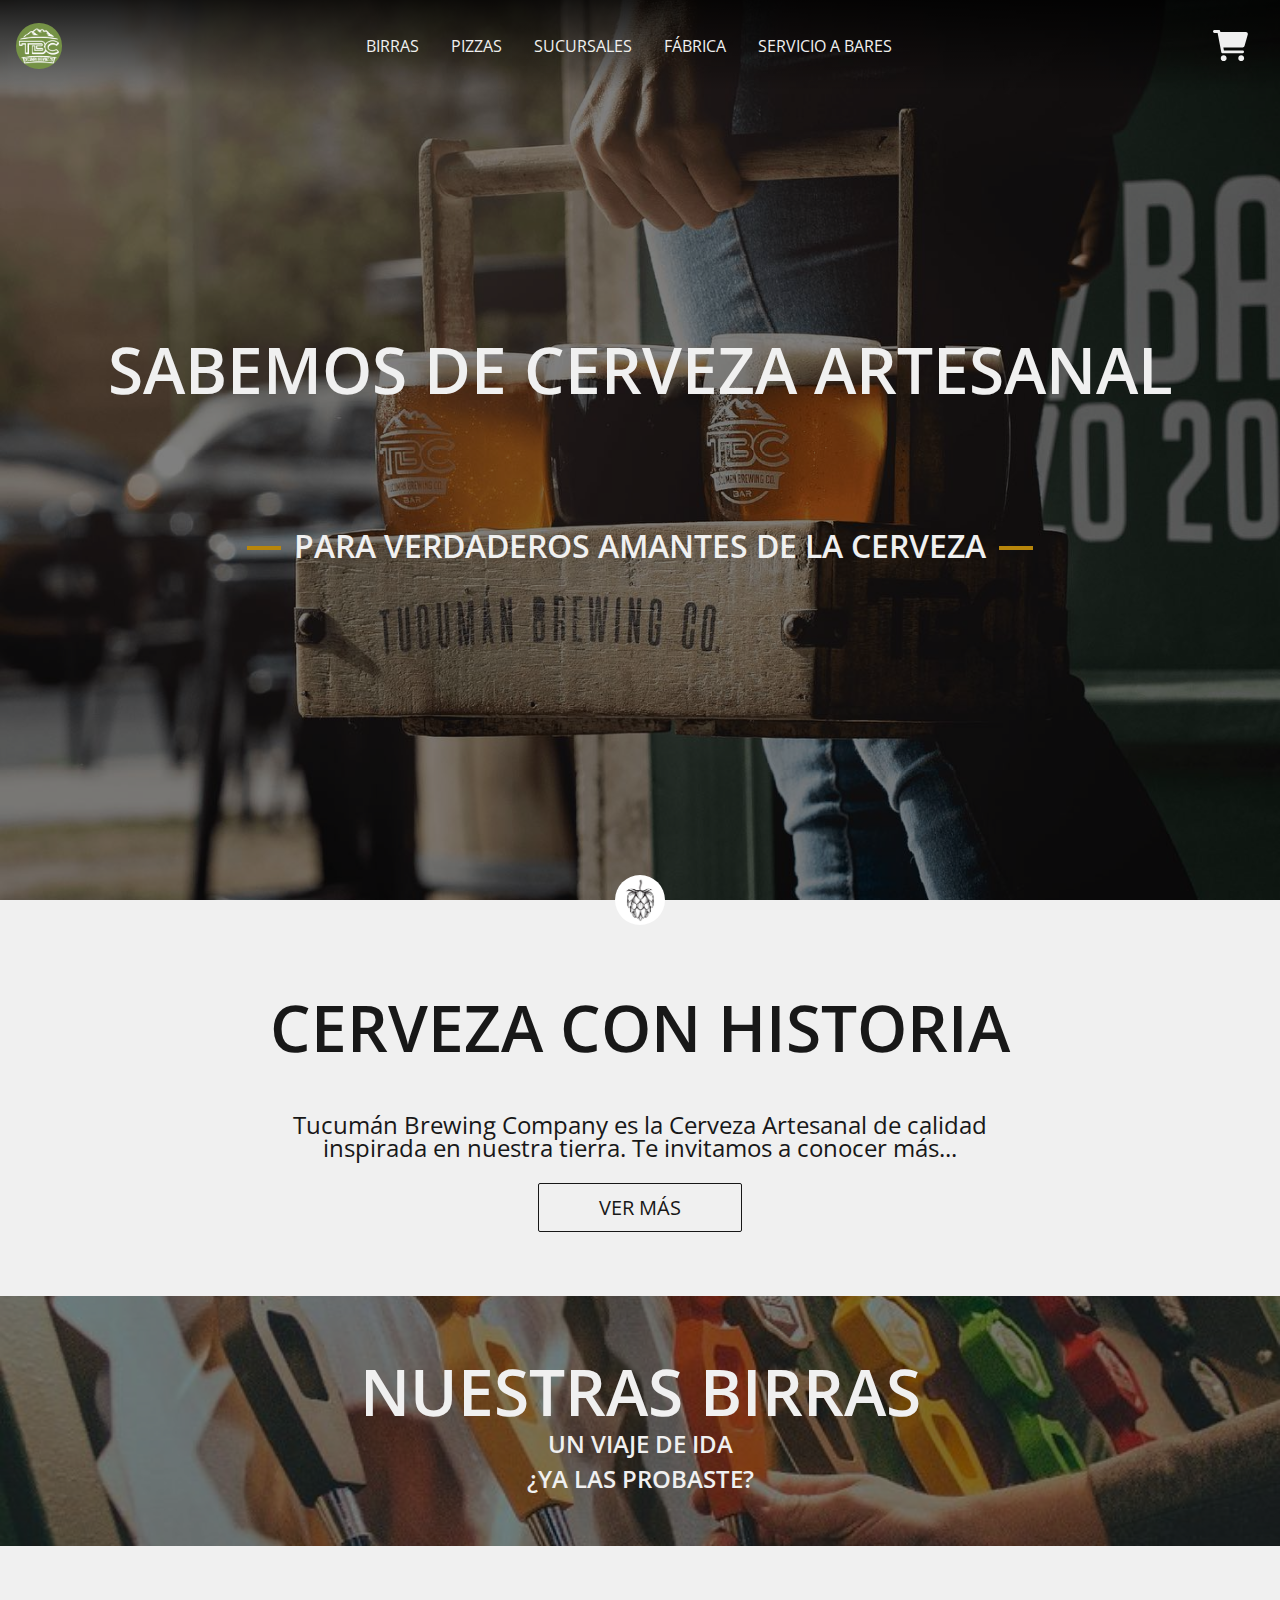
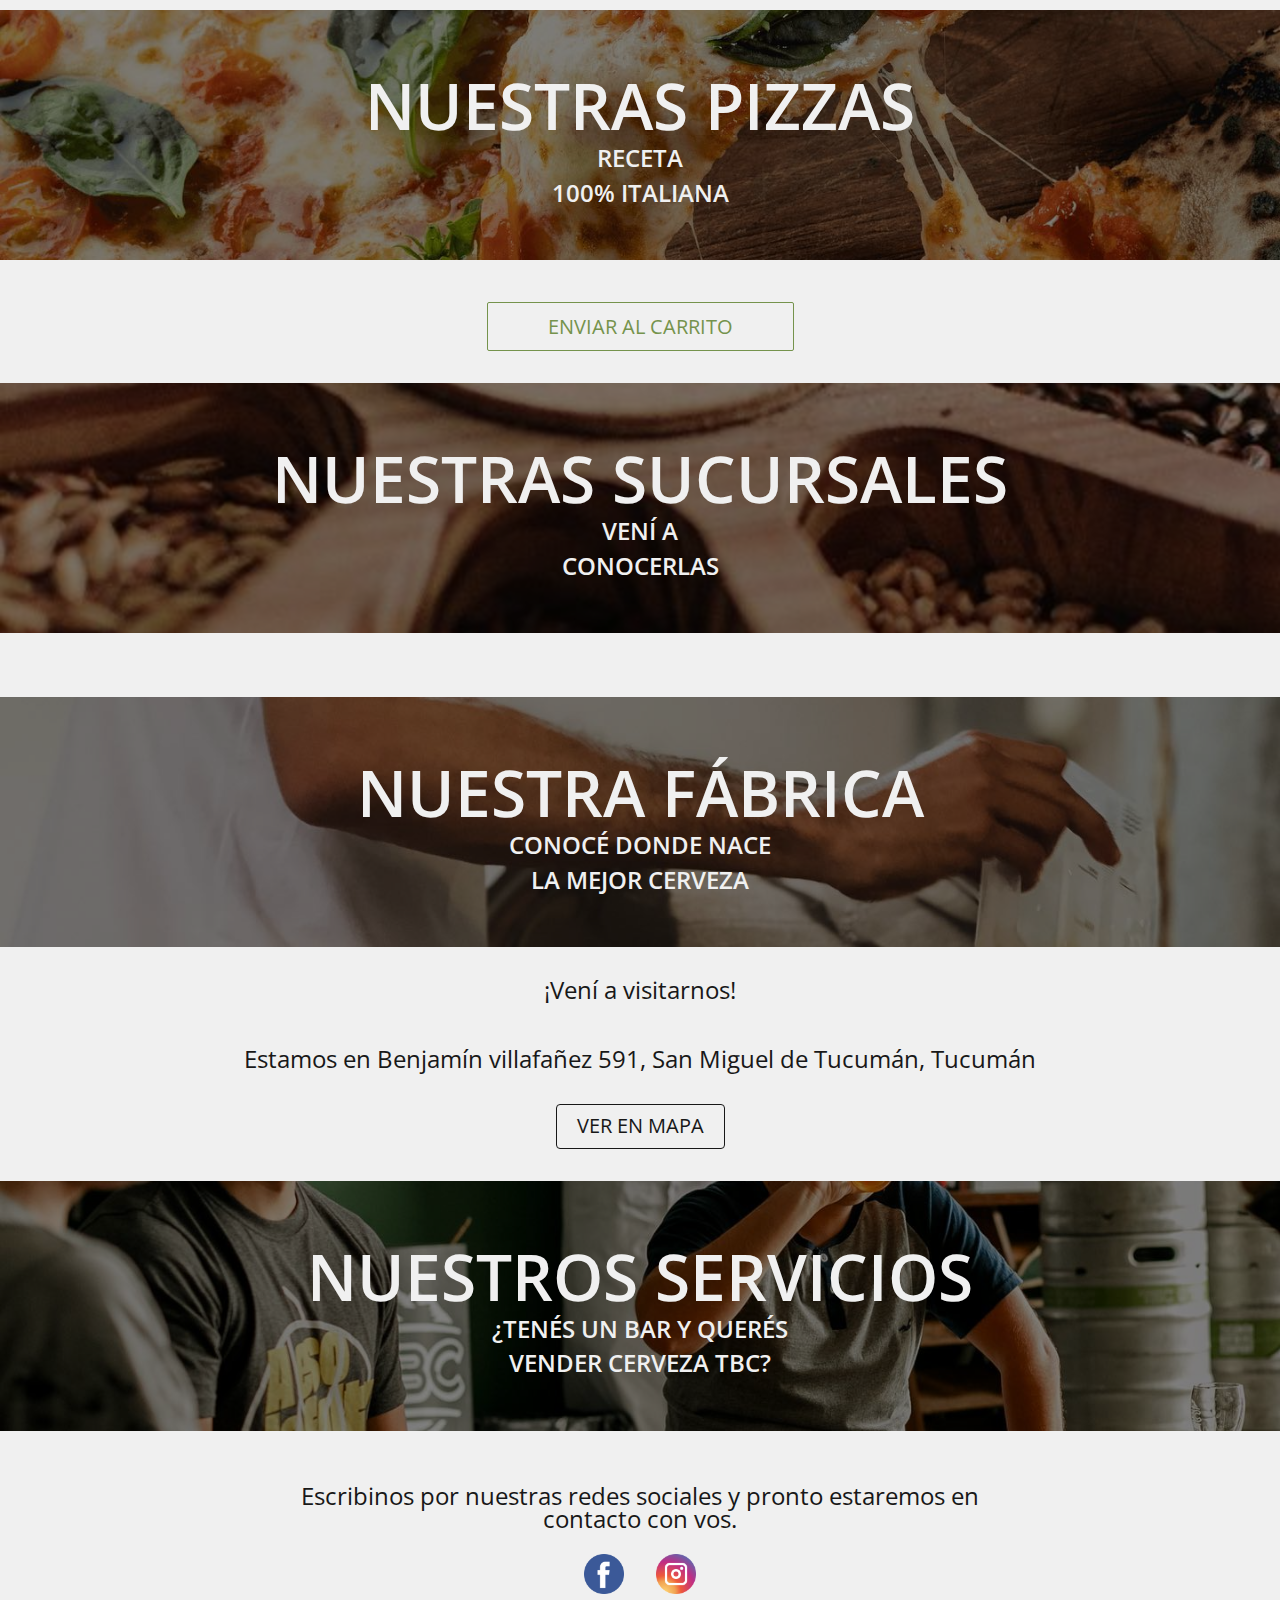
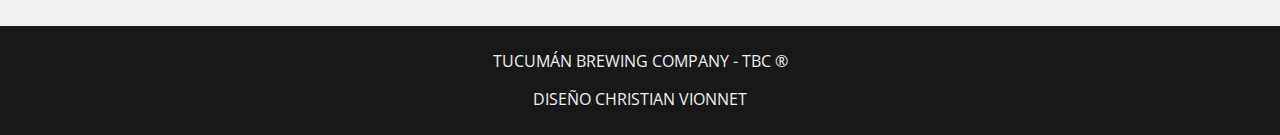
<file: index.html>
<!DOCTYPE html>
<html lang="en">
  <head>
    <meta charset="UTF-8" />
    <meta http-equiv="X-UA-Compatible" content="IE=edge" />
    <meta name="viewport" content="width=device-width, initial-scale=1.0" />
    <meta name="author" content="Christian Vionnet" />
    <link rel="stylesheet" href="style.css" />
    <link rel="icon" href="image/logo.png" />
    <link rel="preconnect" href="https://fonts.googleapis.com" />
    <link rel="preconnect" href="https://fonts.gstatic.com" crossorigin />
    <link
      href="https://fonts.googleapis.com/css2?family=Open+Sans:wght@300;800&display=swap"
      rel="stylesheet"
    />
    <title>TBC - Tucumán Brewing Company</title>
  </head>
  <!-- BODY -->
  <body class="body">
    <!-- HEADER -->
    <header class="header">
      <nav class="nav">
        <div class="nav__img">
          <a href="#">
            <img src="image/logo.png" alt="tbc-logo" />
          </a>
        </div>
        <div class="nav__container--menu">
          <ul>
            <li id="menu-back">
              <a href="#">Tucuman Brewing Company ®</a
              ><svg
                xmlns="http://www.w3.org/2000/svg"
                viewBox="0 0 448 512"
                id="arrow-svg"
              >
                <path
                  d="M438.6 278.6l-160 160C272.4 444.9 264.2 448 256 448s-16.38-3.125-22.62-9.375c-12.5-12.5-12.5-32.75 0-45.25L338.8 288H32C14.33 288 .0016 273.7 .0016 256S14.33 224 32 224h306.8l-105.4-105.4c-12.5-12.5-12.5-32.75 0-45.25s32.75-12.5 45.25 0l160 160C451.1 245.9 451.1 266.1 438.6 278.6z"
                />
              </svg>
            </li>
            <li><a href="#beers">BIRRAS</a></li>
            <li><a href="#pizzas">PIZZAS</a></li>
            <li><a href="#branches">SUCURSALES</a></li>
            <li><a href="#factory">FÁBRICA</a></li>
            <li><a href="#services">SERVICIO A BARES</a></li>
          </ul>
          <div class="nav__media">
            <a href="https://www.facebook.com/TBC.CervezaArtesanal">
              <img src="image/media1.png" alt="facebook-logo"
            /></a>

            <a href="https://www.instagram.com/tbc.cervezaartesanal/?hl=es-la">
              <img src="image/media2.png" alt="instagram-logo"
            /></a>
          </div>
        </div>
        <div class="nav__buttons">
          <a class="nav__cart" href="#">
            <svg
              class="svg__art"
              xmlns="http://www.w3.org/2000/svg"
              viewBox="0 0 576 512"
            >
              <path
                d="M96 0C107.5 0 117.4 8.19 119.6 19.51L121.1 32H541.8C562.1 32 578.3 52.25 572.6 72.66L518.6 264.7C514.7 278.5 502.1 288 487.8 288H170.7L179.9 336H488C501.3 336 512 346.7 512 360C512 373.3 501.3 384 488 384H159.1C148.5 384 138.6 375.8 136.4 364.5L76.14 48H24C10.75 48 0 37.25 0 24C0 10.75 10.75 0 24 0H96zM128 464C128 437.5 149.5 416 176 416C202.5 416 224 437.5 224 464C224 490.5 202.5 512 176 512C149.5 512 128 490.5 128 464zM512 464C512 490.5 490.5 512 464 512C437.5 512 416 490.5 416 464C416 437.5 437.5 416 464 416C490.5 416 512 437.5 512 464z"
              />
            </svg>
          </a>
          <div class="nav__menu">
            <div></div>
          </div>
        </div>
      </nav>
    </header>
    <!-- HEADER -->
    <main class="main">
      <!-- LANDING -->
      <article class="landing">
        <!-- LANDING 1 -->
        <article>
          <div class="landing__container--1">
            <div class="overlay">
              <h2 class="landing__h2">SABEMOS DE CERVEZA ARTESANAL</h2>
              <div>
                <p class="landing__p">Para verdaderos amantes de la cerveza</p>
              </div>
            </div>
          </div>
        </article>
        <!-- LANDING 1 -->

        <article class="landing__img">
          <img src="image/lupulo.webp" alt="beer-image" />
        </article>

        <!-- LANDING 2 -->
        <article class="landing__container--2">
          <div>
            <h2 class="landing__h2 landing__h2--dark">Cerveza con historia</h2>
            <p class="landing__p--dark">
              Tucumán Brewing Company es la Cerveza Artesanal de calidad
              inspirada en nuestra tierra. Te invitamos a conocer más...
            </p>
            <a href="#branches">
              <button class="landing__button" id="seeMore">Ver más</button>
            </a>
          </div>
        </article>
        <!-- LANDING 2 -->

        <!-- LANDING 3 CERVEZAS-->
        <article class="landing__container--3" id="beers">
          <div class="landing__img--2">
            <img
              src="image/120342080_192883139037392_7417091487446061654_n.jpg"
              alt="beer-image"
            />
            <h2 class="landing__h2 landing__h2--drinks">Nuestras birras</h2>
            <div class="landing__prices">
              <span>Un viaje de ida</span>
              <span>¿Ya las probaste?</span>
            </div>
          </div>

          <!-- BEER TEMPLATE CONTAINER -->
          <div>
            <ul class="landing__ul" id="beer-items"></ul>
          </div>
          <!-- BEER TEMPLATE CONTAINER -->

          <!-- TEMPLATE BEER-->
          <template id="beer__template">
            <li class="landing__li">
              <figure>
                <img class="landing__img--beer" />
              </figure>
              <div>
                <div class="landing__bar">
                  <h3 class="landing__style"></h3>
                  <div>
                    <button class="landing__substract" type="button">-</button>
                    <input class="landing__input" type="number" value="0" />
                    <button class="landing__add" type="button">+</button>
                  </div>
                </div>
                <p class="landing__info"></p>
                <div>
                  <span>Amargor</span>
                  <span class="landing__ibus"></span>
                </div>
                <div>
                  <span>Graduación</span>
                  <span class="landing__vol"></span>
                </div>
                <div class="landing__price--container">
                  <span>$</span>
                  <span class="landing__price"></span>
                </div>
              </div>
            </li>
          </template>
          <!-- TEMPLATE BEER -->
        </article>
        <!-- LANDING 3 CERVEZAS -->

        <!-- LANDING 4 PIZZAS -->
        <article class="landing__container--4" id="pizzas">
          <div class="landing__img--2">
            <img src="image/pizza.jpg" alt="beer-image" />
            <h2 class="landing__h2 landing__h2--drinks">Nuestras pizzas</h2>
            <div class="landing__prices">
              <span>Receta </span>
              <span>100% italiana</span>
            </div>
          </div>

          <!-- PIZZA TEMPLATE CONTAINER -->
          <div>
            <ul class="landing__ul" id="pizza-items"></ul>
          </div>
          <!-- PIZZA TEMPLATE CONTAINER -->

          <div class="landing__submit">
            <button
              id="button-send-order"
              class="landing__button landing__button--green"
              type="submit"
            >
              Enviar al carrito
            </button>
          </div>

          <!-- TEMPLATE PIZZA -->
          <template id="pizza__template">
            <li class="landing__li">
              <div class="landing__bar">
                <h3 class="landing__style"></h3>
                <div>
                  <button class="landing__substract" type="button">-</button>
                  <input class="landing__input" type="number" value="0" />
                  <button class="landing__add" type="button">+</button>
                </div>
              </div>
              <p class="landing__info"></p>
              <div class="landing__price--container">
                <span>$</span>
                <span class="landing__price"></span>
              </div>
            </li>
          </template>
          <!-- TEMPLATE PIZZA -->
        </article>
        <!-- LANDING 4 PIZZAS -->

        <!-- LANDING 5 -->
        <article class="landing__container--5" id="branches">
          <div class="landing__img--2">
            <img src="image/branch.jpg" alt="beer-image" />
            <h2 class="landing__h2 landing__h2--drinks">Nuestras sucursales</h2>
            <div class="landing__prices">
              <span>Vení a</span>
              <span>conocerlas</span>
            </div>
          </div>

          <!-- BRANCH TEMPLATE CONTAINER -->
          <div>
            <ul class="landing__ul" id="branch-items"></ul>
          </div>
          <!-- BRANCH TEMPLATE CONTAINER -->

          <!-- TEMPLATE BRANCHES -->
          <template id="branch__template">
            <div class="landing__branch">
              <img alt="branch-image" />
              <div class="branch__info hidden">
                <h3></h3>
                <p></p>
                <a>Ver en mapa</a>
              </div>
            </div>
          </template>
          <!-- TEMPLATE BRANCHES -->
        </article>
        <!-- LANDING 5 -->

        <!-- LANDING 6 -->
        <article class="landing__container--6" id="factory">
          <div class="landing__img--2">
            <img src="image/factory-2.jpg" alt="beer-image" />
            <h2 class="landing__h2 landing__h2--drinks">Nuestra fábrica</h2>
            <div class="landing__prices">
              <span>Conocé donde nace</span>
              <span>la mejor cerveza</span>
            </div>
          </div>
          <div>
            <p class="landing__p--dark">¡Vení a visitarnos!</p>
            <p class="landing__p--dark">
              Estamos en Benjamín villafañez 591, San Miguel de Tucumán, Tucumán
            </p>
            <a href="https://goo.gl/maps/YFb5i4Q2Z3qqesgZ8">Ver en mapa</a>
          </div>
        </article>
        <!-- LANDING 6 -->

        <!-- LANDING 7 -->
        <article class="landing__container--7" id="services">
          <div class="landing__img--2">
            <img src="image/carrousel-factory.jpg" alt="beer-image" />
            <h2 class="landing__h2 landing__h2--drinks">Nuestros servicios</h2>
            <div class="landing__prices">
              <span>¿Tenés un bar y querés</span>
              <span> vender cerveza TBC?</span>
            </div>
          </div>
          <div>
            <p class="landing__p--dark">
              Escribinos por nuestras redes sociales y pronto estaremos en
              contacto con vos.
            </p>
          </div>
          <div class="landing__media">
            <a href="https://www.facebook.com/TBC.CervezaArtesanal">
              <img src="image/media1.png" alt="facebook-logo"
            /></a>

            <a href="https://www.instagram.com/tbc.cervezaartesanal/?hl=es-la">
              <img src="image/media2.png" alt="instagram-logo"
            /></a>
          </div>
        </article>
        <!-- LANDING 7 -->
      </article>
      <!-- LANDING -->

      <!-- MODAL CONTAINER-->
      <article id="modal-container"></article>
      <!-- MODAL CONTAINER -->

      <!-- TEMPLATE MODAL -->
      <template id="modal__template">
        <div class="landing__modal">
          <div class="modal__content">
            <div class="modal__close">X</div>
            <h3 class="modal__title">
              Ya casi lo tenés <br />¿Querés agregar algo más?
            </h3>
            <ul class="modal__list">
              <table class="modal__table">
                <thead class="modal__thead">
                  <tr class="modal__tr">
                    <td>Pedido</td>
                    <td>Cantidad</td>
                    <td>Subtotal</td>
                  </tr>
                </thead>
                <tbody class="modal__tbody" id="modal__tbody"></tbody>
              </table>
            </ul>
            <hr />
            <div class="modal__total--container">
              <span>Total</span>
              <div>
                $
                <span class="modal__total"></span>
              </div>
            </div>
            <div class="modal__buttons">
              <button
                id="button-modify-order"
                class="modal__button landing__button--filled"
              >
                Modificar
              </button>
              <button
                id="button-confirm-order"
                class="modal__button landing__button--green"
                type="button"
              >
                Ir al pago
              </button>
            </div>
          </div>
        </div>
      </template>
      <!-- TEMPLATE MODAL  -->

      <!-- TEMPLATE MODAL ITEMS -->
      <template id="modal__template--items">
        <tr class="modal__tr">
          <td class="modal__item"></td>
          <td class="modal__quantity"></td>
          <td class="modal__price"></td>
        </tr>
      </template>
      <!-- TEMPLATE MODAL ITEMS -->
    </main>
    <footer class="footer">
      <div>
        <p>Tucumán Brewing Company - TBC ®</p>
        <p>Diseño Christian Vionnet</p>
      </div>
      <!-- <div>
        <div class="footer__media">
          <a href="https://www.facebook.com/TBC.CervezaArtesanal">
            <img src="image/media1.png" alt="facebook-logo"
          /></a>

          <a href="https://www.instagram.com/tbc.cervezaartesanal/?hl=es-la">
            <img src="image/media2.png" alt="instagram-logo"
          /></a>
        </div>
      </div> -->
    </footer>
    <!-- <script src="js/app.js"></script> -->
    <script src="js/app2.js"></script>
  </body>
  <!-- BODY -->
</html>
</file>
<file: style.css>
/* RESET */

/* Aquí definimos las Custom properties */
:root {
  --color-primario: #181818;
  --color-secundario: #f0f0f0;

  /* Tipografía */
  --tipo-principal: Helvetica, Arial, sans-serif;
  --tipo-secundaria: Verdana;

  --verde-primario: #75934c;
  --verde-secundario: #4b573a;
  --verde-terciario: #9caa74;
}

/* Las adaptamos al modo oscuro */
/* @media (prefers-color-scheme: dark) {
  :root {
    --color-primario: #f0f0f0;
    --color-secundario: #181818;
  }
} */

/* Configuramos si un usuario ha activado el modo alto contraste. (WD) */
@media (prefers-contrast: high) {
  :root {
    --color-primario: black;
    --color-secundario: white;
  }
}

/* Opcional */
/* Desactivamos los animations en el caso de que el usuario haya configurado el modo sin animation */
@media (prefers-reduced-motion: reduce) {
  * {
    animation: none;
    transition: none;
  }
}

/* Reseteamos los margin y paddings de todas las etiquetas */

html,
body,
div,
span,
applet,
object,
iframe,
h1,
h2,
h3,
h4,
h5,
h6,
p,
blockquote,
pre,
a,
abbr,
acronym,
address,
big,
cite,
code,
del,
dfn,
em,
img,
ins,
kbd,
q,
s,
samp,
small,
strike,
strong,
sub,
sup,
tt,
var,
b,
u,
i,
center,
dl,
dt,
dd,
ol,
ul,
li,
fieldset,
form,
label,
legend,
table,
caption,
tbody,
tfoot,
thead,
tr,
th,
td,
article,
aside,
canvas,
details,
embed,
figure,
figcaption,
footer,
header,
hgroup,
menu,
nav,
output,
ruby,
section,
summary,
time,
mark,
audio,
video,
button,
button {
  margin: 0;
  padding: 0;
  border: 0;
  box-sizing: border-box;
  vertical-align: baseline;
  font-family: "Open Sans", sans-serif;
}

/* Evitamos problemas con las imagenes */
img,
picture,
video,
iframe,
figure {
  max-width: 100%;
  width: 100%;
  display: block;
  /* opcional */
  object-fit: cover;
  /* opcional */
  object-position: center center;
}

/* Reseteamos los enlaces para funcionar como cajas... */
a {
  display: block;
}
/* ... excepto los que se encuentran en párrafos */
p a {
  display: inline;
}

/* Quitamos los puntos de los <li> */
li {
  list-style-type: none;
}

/* Configuramos anclas suaves */
html {
  scroll-behavior: smooth;
}

/* Desactivamos estilos por defecto de las principales etiquetas de texto */
h1,
h2,
h3,
h4,
h5,
h6,
p,
span,
a,
strong,
blockquote,
i,
b,
u,
em {
  font-size: 1em;
  font-weight: inherit;
  font-style: inherit;
  text-decoration: none;
  color: inherit;
}
/* Evitamos problemas con los pseudoelementos de quotes */
blockquote:before,
blockquote:after,
q:before,
q:after {
  content: "";
  content: none;
}

/* Configuramos el texto que seleccionamos */
::selection {
  background-color: var(--color-primario);
  color: var(--color-secundario);
}

/* Nivelamos problemas de tipografías y colocación de formularios */
form,
input,
textarea,
select,
button,
label {
  font-family: inherit;
  font-size: inherit;
  hyphens: auto;
  background-color: transparent;
  display: block;
  color: inherit;
  /* opcional */
  appearance: none;
}

/* Reseteamos las tablas */
table,
tr,
td {
  border-collapse: collapse;
  border-spacing: 0;
}

/* Evitamos problemas con los SVG */
svg {
  width: 100%;
  display: block;
  fill: currentColor;
}

/* Configuramos la tipografía para toda la web */
body {
  min-height: 100vh;
  font-size: 100%;
  font-family: var(--tipo-principal);
  color: var(--color-primario);
  background-color: var(--color-secundario);
  line-height: 1.4em;
  hyphens: auto;
  font-smooth: always;
}

/* template {
  display: flex;
  flex-direction: column;
  padding: 1em;
  height: 100px;
} */

/* RESET */

.header {
  width: 100%;
  position: absolute;
}

.nav {
  width: 100%;
  display: flex;
  justify-content: space-between;
  align-items: center;
  z-index: 1;
  padding: 1em;
  position: relative;
  background: linear-gradient(
    0deg,
    rgba(0, 0, 0, 0) 0%,
    rgba(0, 0, 0, 0.8) 100%
  );
}

.sticky {
  position: fixed;
}

.nav__img {
  width: 50px;
  z-index: 1;
}

.nav__img img {
  border-radius: 50%;
}

.nav__h1 {
  color: var(--color-secundario);
  z-index: 1;
  font-size: 20px;
  padding: 0.5em;
}

.nav__buttons {
  z-index: 1;
  display: flex;
  align-items: center;
}

.nav__cart {
  border-radius: 0.5em;
  padding: 0 1em;
}

svg {
  width: 35px;
  fill: var(--color-secundario);
}

.landing {
  width: 100%;
}

.overlay {
  width: 100%;
  height: 100vh;
  background: rgba(0, 0, 0, 0.5);
  z-index: 1;
  display: flex;
  flex-direction: column;
  justify-content: center;
  align-items: center;
}

.landing__container--1 {
  width: 100%;
  background: url(image/background-5.jpg);
  background-position: center;
  background-size: cover;
  background-repeat: no-repeat;
  z-index: 0;
}

.landing__h2,
.landing__p {
  color: var(--color-secundario);
  padding: 1em;
  text-transform: uppercase;
  font-family: "Open Sans", sans-serif;
  font-size: 36px;
  font-weight: 600;
  text-align: center;
  line-height: 1;
}

.landing__p {
  font-size: 24px;
  padding: 2em;
}

.landing__h2--dark {
  color: var(--color-primario);
  padding-bottom: 0.5em;
}

.landing__p--dark {
  color: var(--color-primario);
  font-size: 24px;
  font-family: "Open Sans", sans-serif;
  /* text-transform: uppercase; */
  white-space: pre-line;
  text-align: center;
  padding: 0 2em 1em;
}

.overlay div {
  position: relative;
}

.landing__p::before {
  content: "";
  width: 30px;
  height: auto;
  border: 2px solid darkgoldenrod;
  position: absolute;
  top: 50%;
  left: 0;
  transform: translateX(50%);
  /* z-index: 1; */
}

.landing__p::after {
  content: "";
  width: 30px;
  height: auto;
  border: 2px solid darkgoldenrod;
  position: absolute;
  top: 50%;
  right: 0;
  transform: translateX(-50%);
  /* z-index: 1; */
}

.landing__img {
  position: relative;
}

.landing__img img {
  width: 50px;
  border-radius: 50%;
  position: absolute;
  left: 50%;
  bottom: 0;
  transform: translate(-50%, 50%);
}

.landing__container--2 {
  width: 100%;
  display: flex;
  flex-direction: column;
  margin: 2em 0;
}

.landing__button {
  font-size: 20px;
  padding: 0.5em 3em;
  border: 1px solid var(--color-primario);
  border-radius: 0.1em;
  text-transform: uppercase;
  margin: 0 auto;
}

.landing__button--green {
  border-color: var(--verde-primario);
  color: var(--verde-primario);
  margin: 0.5em auto;
}

.landing__button--green:active {
  background: var(--verde-primario);
  color: var(--color-secundario);
}

.landing__button--filled {
  background-color: var(--verde-primario);
  color: var(--color-secundario);
  border: none;
  margin: 0.5em auto;
}

.landing__button--filled:active {
  background: var(--color-secundario);
  color: var(--verde-primario);
  border: 1px solid var(--verde-primario);
}

.landing__img--2 {
  height: 100%;
  background-color: rgba(0, 0, 0, 0.5);
  margin: 2em 0;
  position: relative;
  flex-direction: column;
  display: flex;
  justify-content: center;
  align-items: center;
}

.landing__img--2 img {
  height: 250px;
}

.landing__h2--drinks {
  width: 100%;
  height: 100%;
  background-color: rgba(0, 0, 0, 0.5);
  position: absolute;
  top: 50%;
  transform: translateY(-50%);
}

.landing__form {
  width: 100%;
  /* background: #181818; */
}

.landing__container--3 {
  width: 100%;
  display: flex;
  flex-direction: column;
  margin: 2em 0;
}

.landing__prices {
  display: flex;
  flex-direction: column;
  align-items: center;
  position: absolute;
  top: 50%;
  color: var(--color-secundario);
  font-size: 24px;
  font-weight: 600;
  text-transform: uppercase;
}

.landing__prices span {
  padding: 0.5em 0 0;
  text-align: center !important;
}

.landing__ul {
  display: flex;
  justify-content: space-around;
  align-items: baseline;
  flex-wrap: wrap;
  max-width: 1400px;
  margin: 0 auto;
}

.landing__li {
  width: 100%;
  display: flex;
  flex-direction: column;
  flex-wrap: wrap;
  padding: 1em;
  /* max-width: 360px; */
}

.landing__img--beer {
  width: 200px;
  margin: 1em auto;
  border-radius: 0.5em;
  display: none;
}

.landing__price--container {
  padding-top: 0.3em;
}
.landing__price--container span {
  font-size: 28px;
}

.landing__bar {
  display: flex;
  justify-content: space-between;
  align-items: center;
  border-bottom: 1px solid var(--color-primario);
  padding-bottom: 0.2em;
  margin-bottom: 0.5em;
}

.landing__bar div {
  display: flex;
}

.landing__style {
  text-transform: uppercase;
  font-size: 24px;
  font-weight: 400;
}

.landing__add,
.landing__substract {
  width: 30px;
  height: 30px;
  font-size: 24px;
  font-weight: 600;
  background: var(--verde-primario);
  color: var(--color-secundario);
  border-radius: 10px;
  text-align: center;
  line-height: 30px;
}

.landing__add:active,
.landing__substract:active {
  background: var(--verde-secundario);
}

.landing__input {
  width: 30px;
  height: 30px;
  text-align: center;
  padding: auto 0;
  border: none;
  font-size: 24px;
}

input::-webkit-outer-spin-button,
input::-webkit-inner-spin-button {
  -webkit-appearance: none;
  margin: 0;
}

.landing__ibus,
.landing__vol {
  font-weight: 600;
  padding-left: 0.2em;
}

.landing__container--4 {
  margin-bottom: 2em;
}

.landing__bambu {
  display: flex;
  align-items: center;
}

.landing__img--vegan {
  width: 25px;
  margin-left: 10px;
}

.landing__price {
  font-size: 28px;
}

.footer {
  width: 100%;
  background: var(--color-primario);
  padding: 1em;
  display: flex;
  flex-direction: column;
}

.footer p {
  color: var(--color-secundario);
  text-transform: uppercase;
  font-size: 16px;
  text-align: center;
  padding: 0.5em 0;
}

.landing__modal {
  width: 100%;
  height: 100vh;
  display: flex;
  /* display: none; */
  justify-content: center;
  align-items: center;
  position: fixed;
  top: 50%;
  left: 50%;
  transform: translate(-50%, -50%);
  z-index: 2;
  background: rgba(0, 0, 0, 0.5);
}

.modal__content {
  width: 90%;
  height: auto;
  max-height: 500px;
  background: var(--color-secundario);
  display: flex;
  flex-direction: column;
  align-items: center;
  border: 1px solid var(--verde-primario);
  border-radius: 0.5em;
  position: relative;
}

.modal__close {
  position: absolute;
  top: 10px;
  right: 15px;
}

.modal__title {
  width: 100%;
  margin-top: 2em;
  padding: 0 1em;
  text-transform: uppercase;
  text-align: center;
}

.modal__subtitle {
  width: 100%;
  display: flex;
  justify-content: space-between;
  padding: 10px 20px;
  text-align: center;
  font-weight: 600;
  position: sticky;
  top: 0;
  background: var(--color-secundario);
}

.order__line {
  width: 100%;
  display: flex;
  /* display: none; */
  justify-content: space-between;
  padding: 10px 20px;
}

.modal__list {
  width: 100%;
  max-height: 400px;
  overflow-y: scroll;
  display: flex;
  flex-direction: column;
  align-items: center;
}

.line__item {
  width: 40%;
}

.line__quantity {
  width: 30%;
}

.line__price {
  width: 30%;
}

.line__item,
.line__quantity,
.line__price {
  text-align: center;
}

.modal__buttons {
  display: flex;
}

.modal__button {
  font-size: 18px;
  padding: 0.5em;
  border: 1px solid var(--verde-primario);
  border-radius: 0.1em;
  text-transform: uppercase;
  margin: 0.5em 0.5em 1em;
}

hr {
  width: 80%;
  margin-top: 1em;
}

.modal__total--container {
  width: 75%;
  display: flex;
  justify-content: space-between;
  padding-bottom: 1em;
}

.empty__order {
  width: 100%;
  /* display: none; */
  text-align: center;
  margin: 40px auto;
}

.modal__table {
  display: flex;
  width: 90%;
  justify-content: center;
  align-items: center;
  flex-direction: column;
}

.modal__thead {
  width: 100%;
  padding: 1em 0 0;
  font-weight: 600;
}

.modal__tr {
  display: flex;
  justify-content: space-around;
  align-items: center;
  width: 100%;
  text-align: center;
  padding: 0.5em 0;
}

.modal__tr :nth-child(1) {
  width: 40%;
}
.modal__tr :nth-child(2) {
  width: 30%;
}
.modal__tr :nth-child(3) {
  width: 30%;
}

.modal__tbody {
  width: 100%;
  text-align: center;
}

.landing__branch {
  width: 100%;
  position: relative;
  margin: 20px 0;
}

.landing__branch img {
  padding: 0 1em;
  height: 350px;
}

.branch__info {
  width: calc(100% - 2em);
  height: 100%;
  position: absolute;
  top: 50%;
  left: 50%;
  transform: translate(-50%, -50%);
  display: flex;
  flex-direction: column;
  justify-content: center;
  align-items: center;
  background: rgba(0, 0, 0, 0.5);
}

/* .hidden {
  visibility: hidden;
} */

.branch__info h3 {
  font-size: 28px;
  font-weight: 600;
  color: var(--color-secundario);
  padding: 0.5em 0;
  text-align: center;
  line-height: 1;
}

.branch__info p {
  font-size: 20px;
  color: var(--color-secundario);
  padding-bottom: 0.5em;
  text-align: center;
}

.branch__info a {
  font-size: 20px;
  color: var(--color-secundario);
  padding: 0.3em;
  margin-top: 0.5em;
  border: 1px solid var(--color-secundario);
  border-radius: 0.2em;
  cursor: pointer;
}

.branch__info a:active {
  color: var(--color-primario);
  background: var(--color-secundario);
}

.landing__container--6 div {
  display: flex;
  flex-direction: column;
  justify-content: center;
  align-items: center;
}

.landing__container--6 a {
  /* width: 50%; */
  font-size: 20px;
  color: var(--color-primario);
  padding: 0.5em 1em;
  margin-top: 0.5em;
  border: 1px solid var(--color-primario);
  border-radius: 0.2em;
  cursor: pointer;
  text-align: center;
  text-transform: uppercase;
}

.landing__container--6 p {
  white-space: pre-line;
}

.landing__media {
  display: flex;
  justify-content: center;
  align-items: center;
  padding-bottom: 2em;
}

.landing__media img {
  width: 40px;
  margin: 0 1em;
}

.nav__container--menu {
  width: 50%;
  max-width: 300px;
  height: 100%;
  background: var(--color-secundario);
  display: flex;
  flex-direction: column;
  justify-content: space-between;
  border-left: 1px solid var(--color-primario);
  transition: all 0.2s ease;
  position: fixed;
  top: 0;
  right: 0;
  transform: translateX(100%);
  z-index: 2;
}

.translate {
  transform: translateX(0%);
}

.nav__container--menu li {
  text-transform: uppercase;
  color: var(--color-primario);
  position: relative;
  padding: 1em;
}

.nav__container--menu li:not(:first-child):hover {
  border-right: 5px solid var(--color-primario);
  background: #e4e3e3;
  transition: all 0.2s ease;
}

@keyframes navMenu {
  0% {
    border-right: 5px solid var(--color-primario);
    position: absolute;
    right: 5px;
    opacity: 0.2;
  }

  100% {
    border-right: 5px solid var(--color-primario);
    position: absolute;
    right: 0px;
  }
}

.nav__media {
  display: flex;
  justify-content: center;
  align-items: center;
  margin-bottom: 1em;
}

.nav__media img {
  width: 80px;
  padding: 1em;
}

.nav__menu {
  border: 1px solid var(--color-secundario);
  border-radius: 0.2em;
  padding: 0.5em;
  color: var(--color-secundario);
}

#menu-back {
  display: flex;
  justify-content: center;
  align-items: center;
}

#menu-back a {
  cursor: pointer;
}

#arrow-svg {
  padding: 0 0.5em;
  fill: var(--color-primario);
  cursor: pointer;
}

.nav__menu {
  position: relative;
  width: auto;
  height: 40px;
  display: flex;
  justify-content: center;
  align-items: center;
}

.nav__menu div {
  width: 30px;
  height: 2px;
  background-color: var(--color-secundario);
}

.nav__menu div::before,
.nav__menu div::after {
  content: "";
  position: absolute;
  width: 30px;
  height: 2px;
  background-color: var(--color-secundario);
}

.nav__menu div::before {
  transform: translateY(10px);
}

.nav__menu div::after {
  transform: translateY(-10px);
}

@media screen and (min-width: 720px) {
  .landing__li {
    max-width: 360px;
  }

  .landing__branch {
    width: calc(100% / 2);
  }

  .landing__h2 {
    font-size: 50px;
  }

  .landing__p {
    font-size: 32px;
  }
  /*---- NAVBAR ----*/
  .nav__container--menu {
    width: 100%;
    height: 60px;
    max-width: none;
    flex-direction: row;
    background-color: transparent;
    justify-content: space-around;
    border: none;
    /* position: fixed; */
    position: unset;
    /* top: 0; */
    /* right: 0; */
    transform: translateX(0%);
  }

  .nav__menu {
    display: none;
  }

  .nav__container--menu ul {
    display: flex;
    justify-content: center;
    align-items: center;
  }

  #menu-back {
    display: none;
  }

  .nav__container--menu li {
    color: var(--color-secundario);
    /* color: var(--color-primario); */
  }

  .nav__media {
    display: none;
  }

  .nav__container--menu li:not(:first-child):hover {
    border-bottom: 5px solid var(--color-secundario);
    border-right: none;
    background: transparent;
    transition: all 0.2s ease;
  }
}

@media screen and (min-width: 1080px) {
  .landing__img--beer {
    display: block;
  }

  .landing__h2 {
    font-size: 64px;
  }
}
</file>
